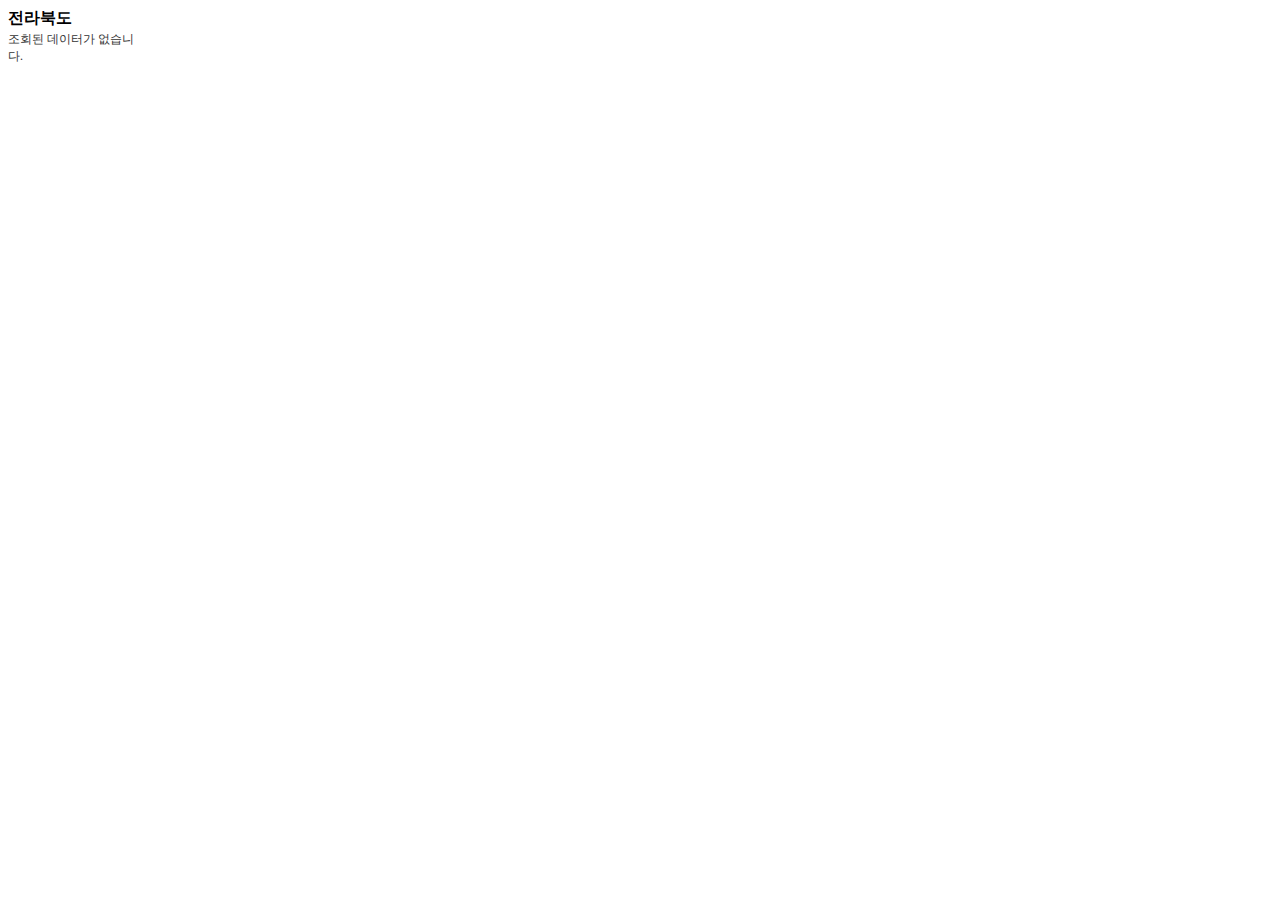
<file: html_file/Geonbuk.html>
<!doctype html>
<html lang="ko">

<head>
    <meta charset="utf-8">
    <title>전라북도</title>

    <style>
        .seoul_box {
            width: 140px;
            height: 100px;
            /*    background-color: #333333;*/
/*            position: absolute;*/
        }
        .seoul_box > p{
            line-height: 17px;
            position: relative;
            top: -10px;
            color: #333333;
            font-size: 12px;
        }
        .seoul_box a{
            text-decoration: none;
            color: #333333;
            font-size: 12px;
            
        }
        .seoul_box > span{
            font-weight: bold;
        }
        .seoul_box a:hover{
            text-decoration: underline;
        }

    </style>

</head>

<body>

    <div class="seoul_box">
        <span>전라북도</span>
        <p>
            조회된 데이터가 없습니다.

        </p>
    </div>

</body>

</html>
</file>
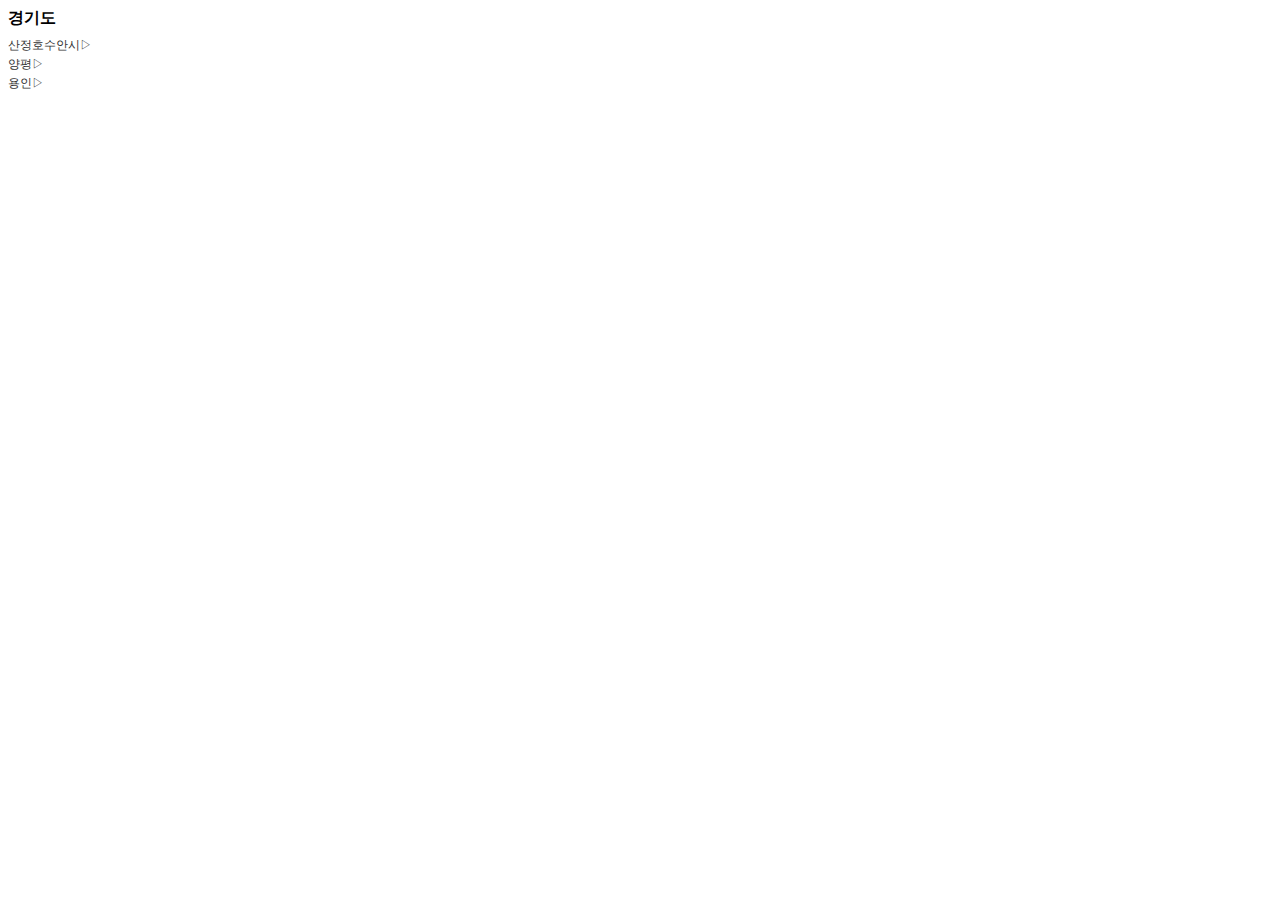
<file: html_file/Gyeonggi.html>
<!doctype html>
<html lang="ko">

<head>
    <meta charset="utf-8">
    <title>경기도</title>

    <style>
        .seoul_box {
            width: 140px;
            height: 100px;
            /*    background-color: #333333;*/
/*            position: absolute;*/
        }
        .seoul_box > p{
            line-height: 17px;
            position: relative;
            top: -10px;
        }
        .seoul_box a{
            text-decoration: none;
            color: #333333;
            font-size: 12px;
            
        }
        .seoul_box > span{
            font-weight: bold;
        }
        
        .seoul_box a:hover{
            text-decoration: underline;
        }
        

    </style>

</head>

<body>

    <div class="seoul_box">
        <span>경기도</span>
        <p>
            <a href="sanjung.html" title="산정호수안시">산정호수안시&#x25B7;</a> <br>

            <a href="sanjung.html" title="양평">양평&#x25B7;</a> <br>

            <a href="sanjung.html" title="용인">용인&#x25B7;</a> <br>

        </p>
    </div>

</body>

</html>
</file>
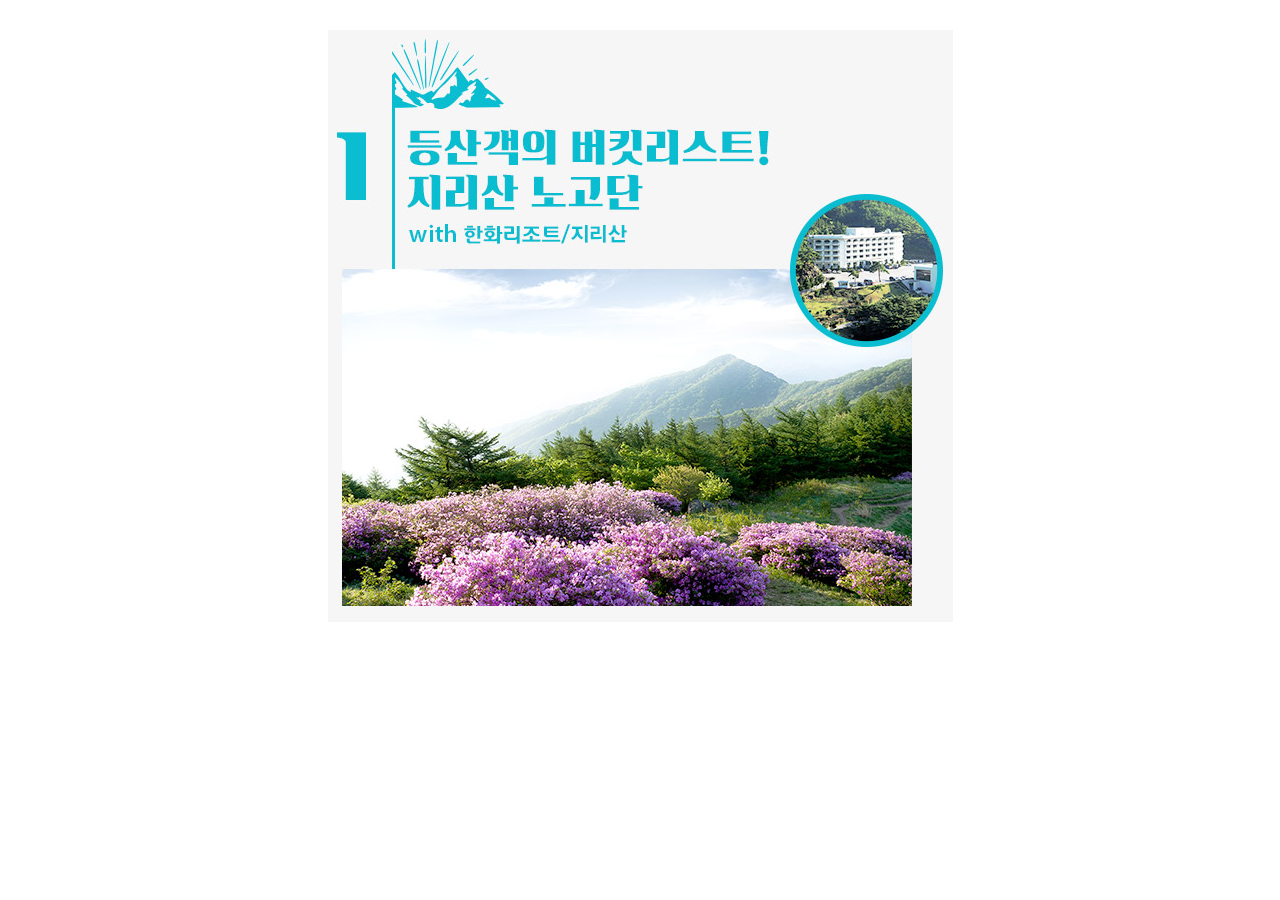
<file: html_file/healing_travle_image.html>
<!doctype html>
<html lang="ko">
<head>
    <meta charset="utf-8">
    <title>힐링여행</title>

    <style>
        .image > img{
            width: 625px;
            height: 592px;
            display: block;
            margin: 30px auto auto auto;
        }
    </style>

</head>

<body>
    <div class="image">
        <img src="./img/healing_travel.PNG" alt="힐링여행">
    </div>
    
    

</body></html>
</file>
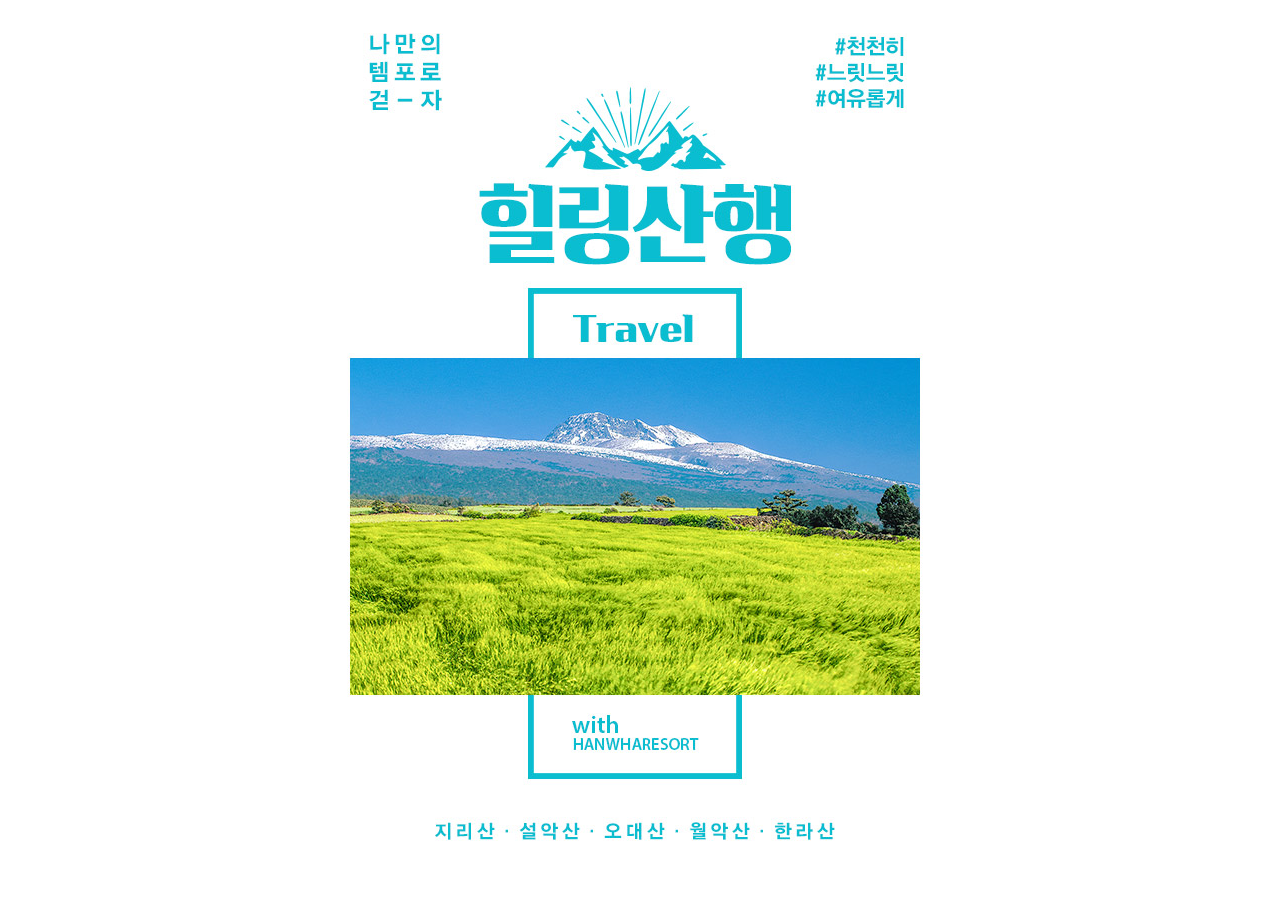
<file: html_file/healingimg.html>
<!doctype html>
<html lang="ko">
<head>
    <meta charset="utf-8">
    <title>힐링산행</title>
    
    <style>
        .image > img{
            width: 619px;
            height: 840px;
            display: block;
            margin: 10px auto auto auto;
        }
    </style>
    
</head>

<body>
    <div class="image">
        <img src="./img/healing.PNG" alt="힐링산행">
    </div>
    
    
</body>
</html>
</file>
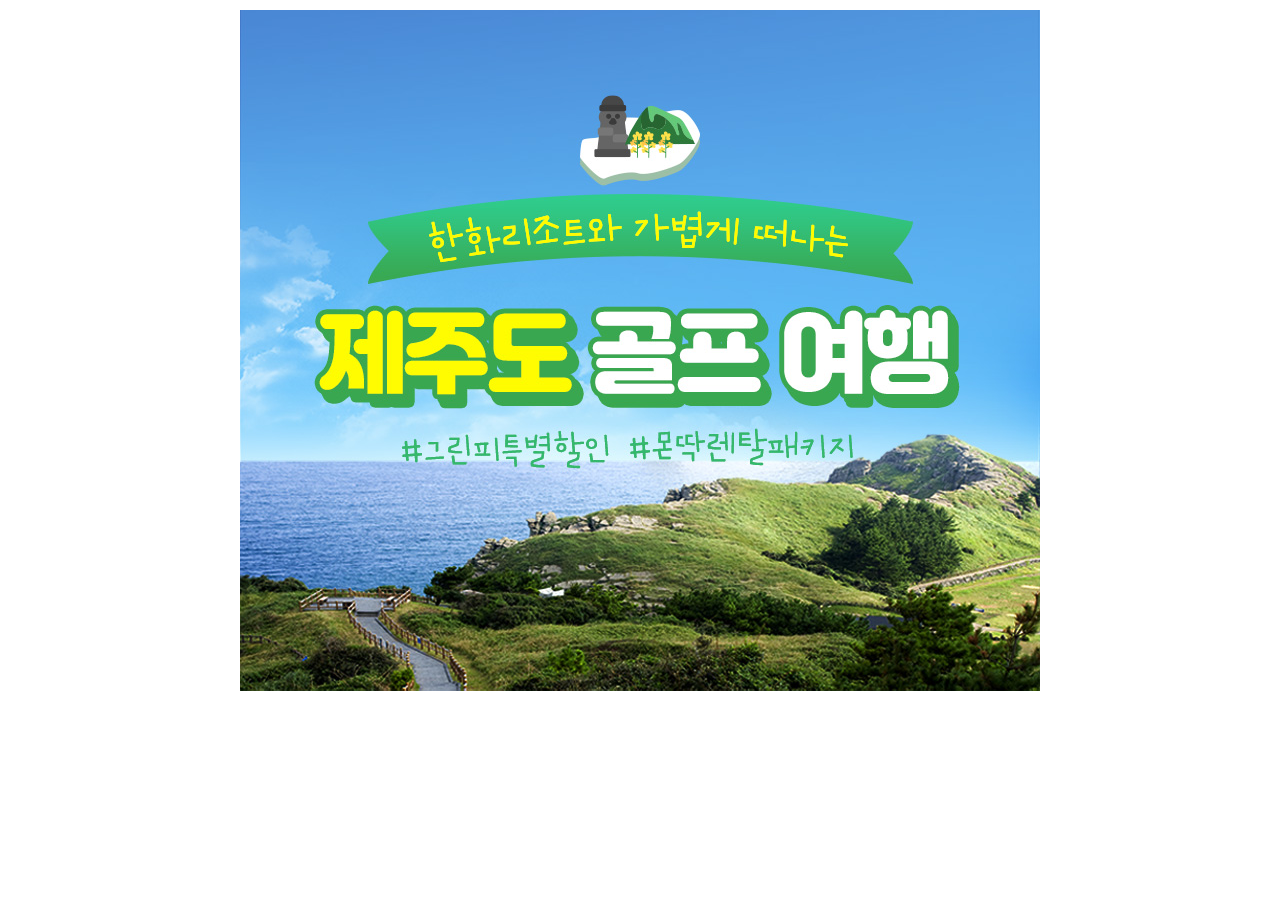
<file: html_file/jejuimg.html>
<!doctype html>
<html lang="ko">
<head>
    <meta charset="utf-8">
    <title>제주여행</title>
    
     <style>
        .image > img{
            width: 800px;
            height: 681px;
            display: block;
            margin: 10px auto auto auto;
        }
    </style>
    
</head>

<body>
    <div class="image">
        <img src="./img/jeju.PNG" alt="제주여행">
    </div>
    
    
</body>
</html>
</file>
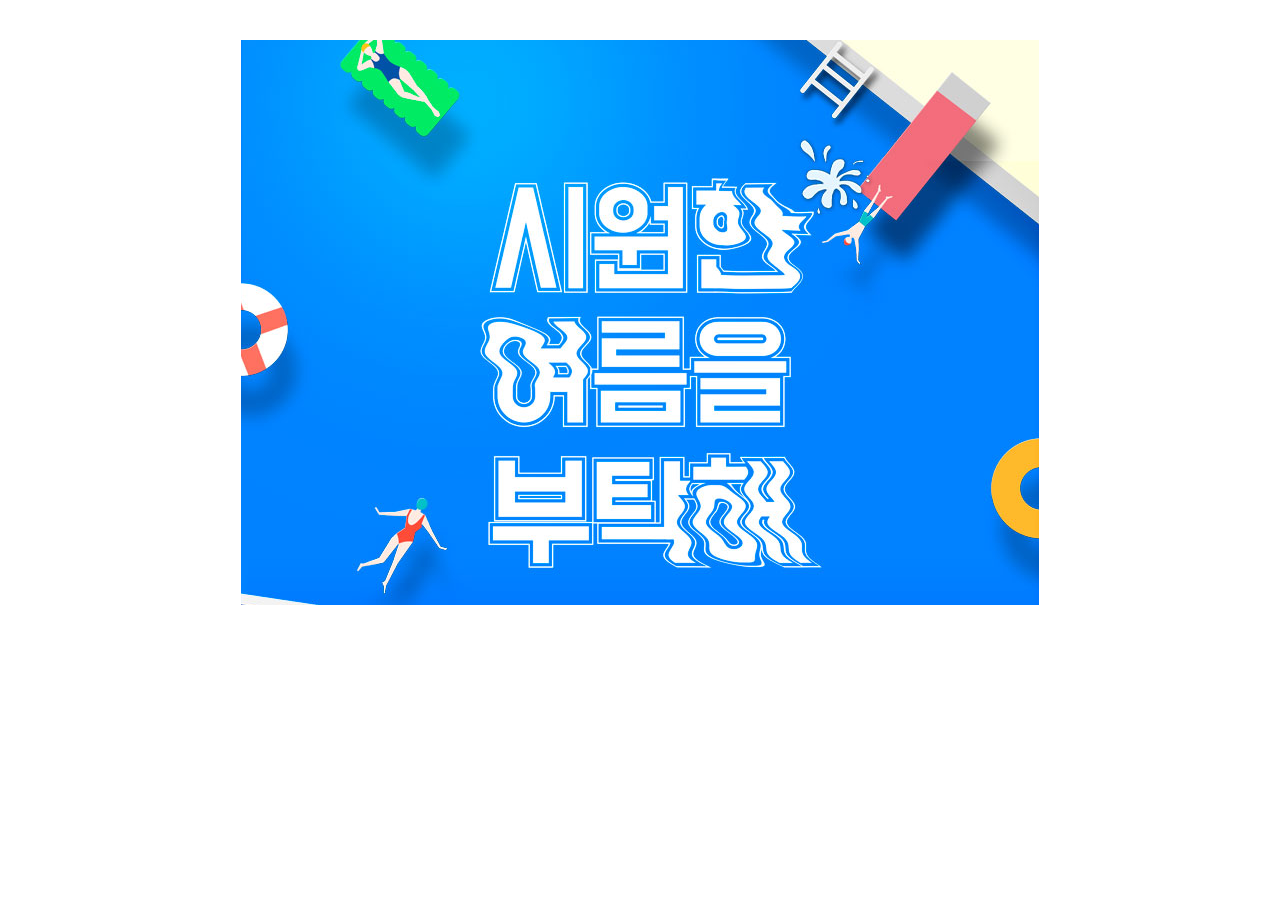
<file: html_file/luzilandimg.html>
<!doctype html>
<html lang="ko">
<head>
    <meta charset="utf-8">
    <title>루지랜드</title>
    
     <style>
        .image > img{
            width: 798px;
            height: 565px;
            display: block;
            margin: 40px auto auto auto;
        }
    </style>
    
</head>

<body>
    <div class="image">
        <img src="./img/luziland.PNG" alt="루지랜드">
    </div>
    
    
</body>
</html>
</file>
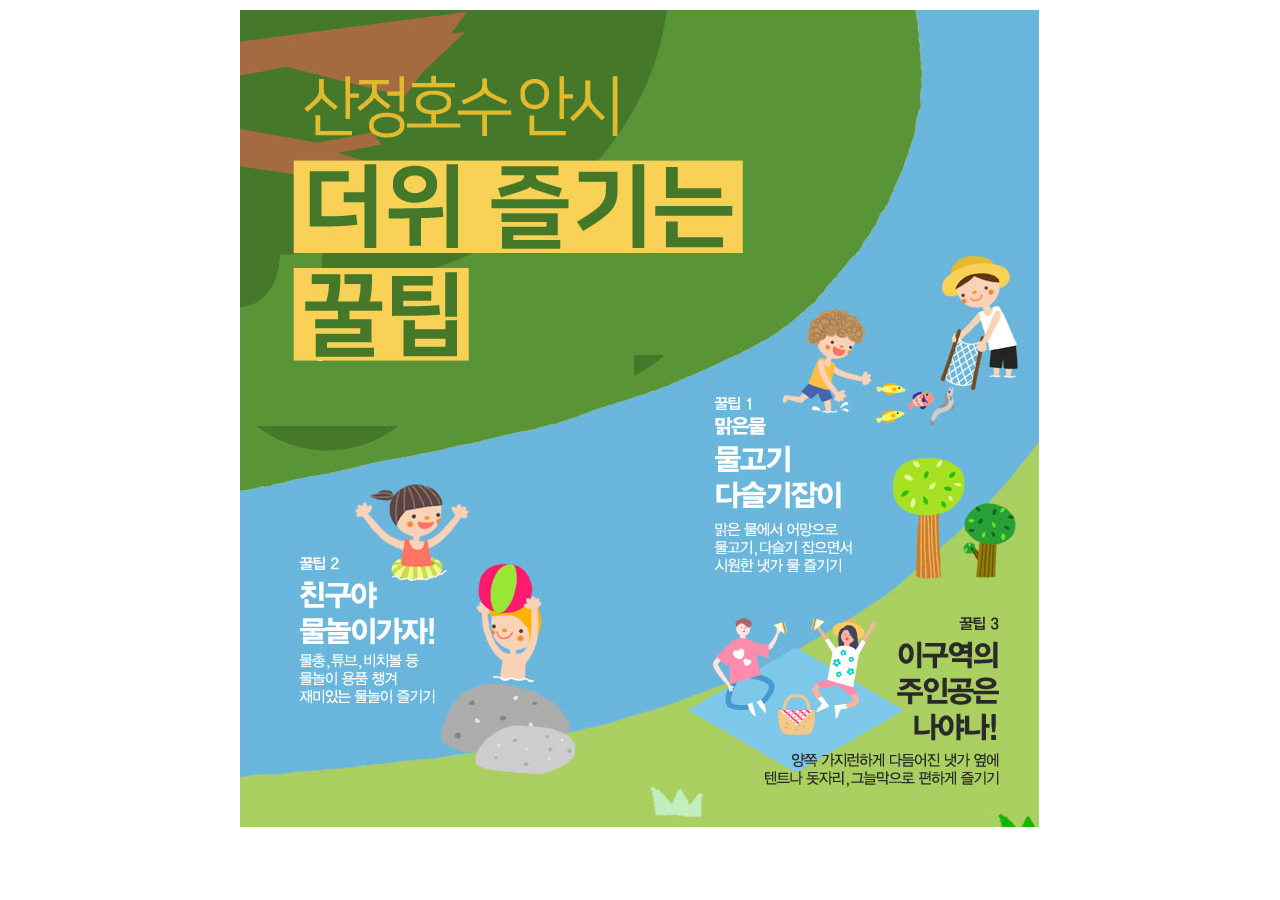
<file: html_file/sanjungimg.html>
<!doctype html>
<html lang="ko">
<head>
    <meta charset="utf-8">
    <title>산정호수</title>
    
     <style>
        .image > img{
            width: 800px;
            height: 817px;
            display: block;
            margin: 10px auto auto auto;
        }
    </style>
    
</head>

<body>
    <div class="image">
        <img src="./img/sanjung.PNG" alt="산정호수">
    </div>
    
    
</body>
</html>
</file>
